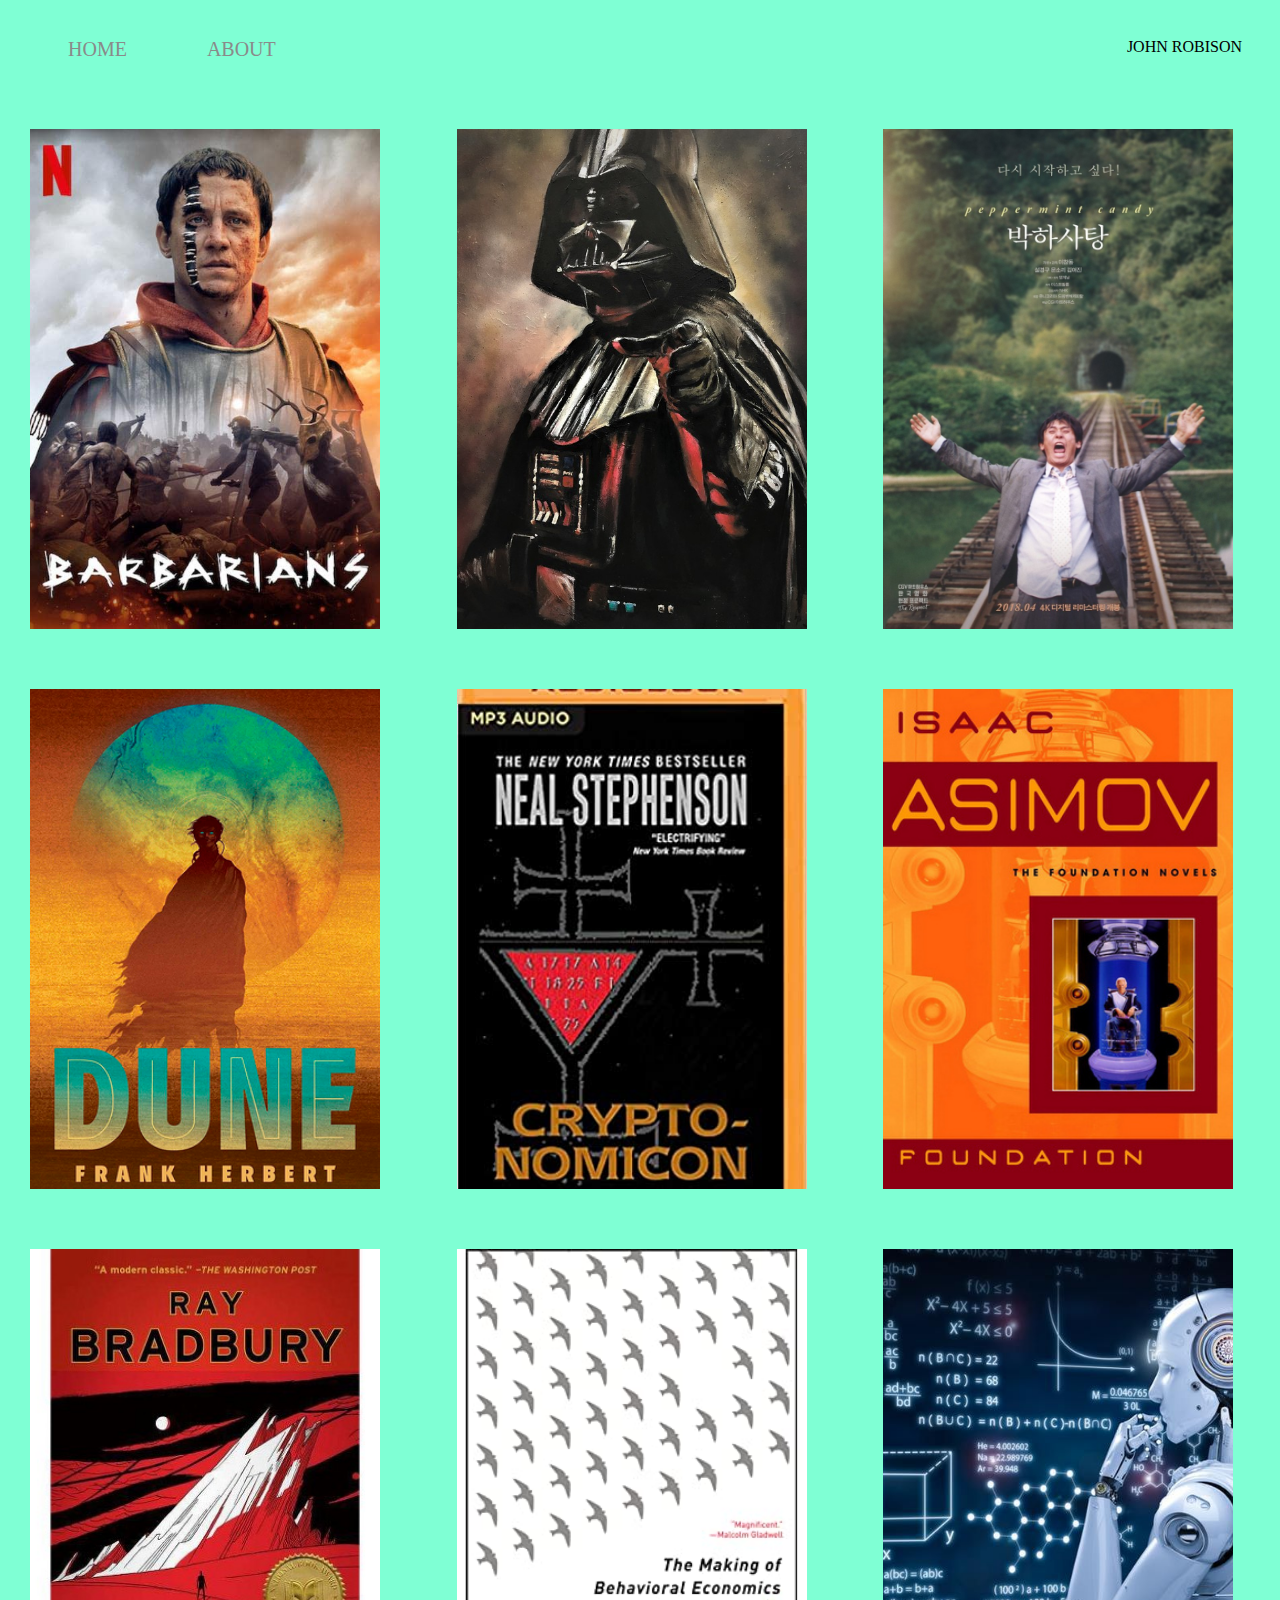
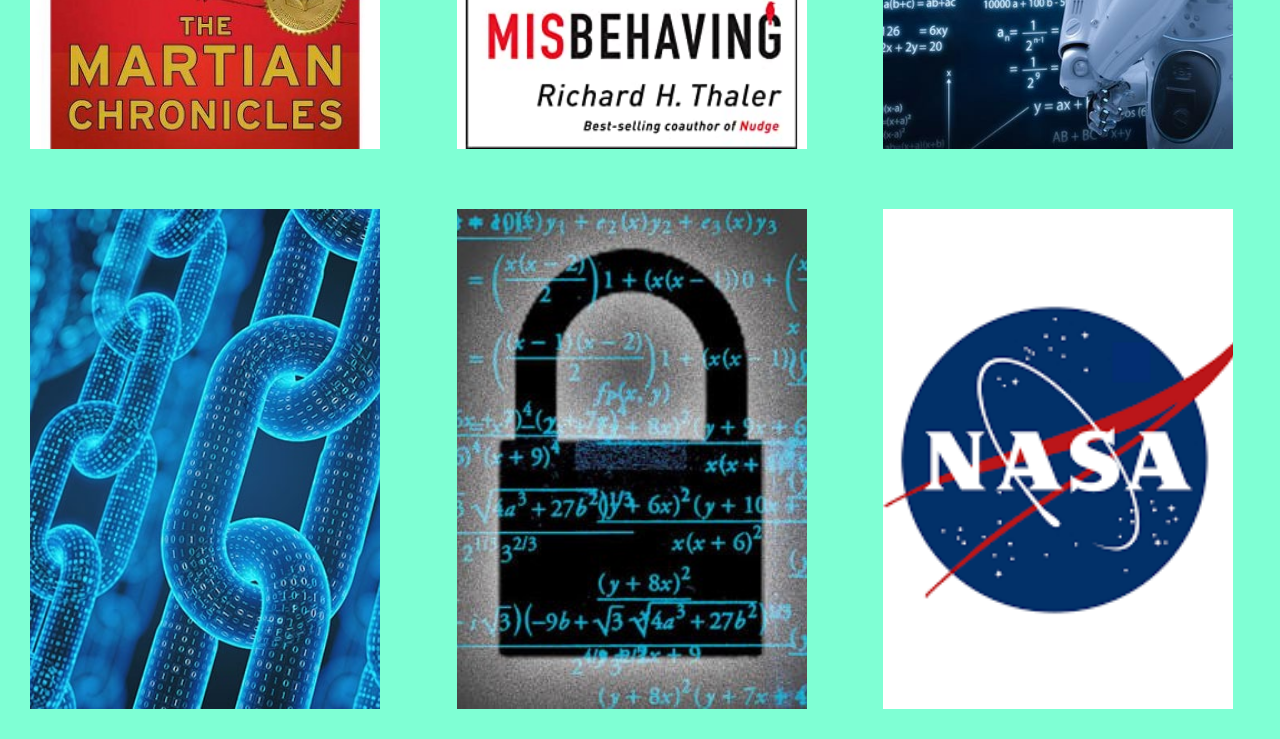
<file: index.html>
<!DOCTYPE html>
<html lang="en">
<head>
    <meta charset="UTF-8">
    <meta http-equiv="X-UA-Compatible" content="IE=edge">
    <meta name="viewport" content="width=device-width, initial-scale=1.0">
    <link href = "https://fonts.googleapis.com/css?family=Lato" rel="styleheet">
    <link rel="stylesheet" href="style.css">
    <title>John Robison's Personal Website</title>
</head>
<body>
    <div class="container">
        <div class="nav-wrapper">
          <div class="left-side">
            <div class="nav-link-wrapper active-nav-link">
              <a href="index.html">Home</a>
            </div>
    
            <div class="nav-link-wrapper">
              <a href="about.html">About</a>
            </div>
          </div>

        <div class="right-side">
            <div class="brand">
              <div>JOHN ROBISON</div>
            </div>
        </div>
        </div>
    </div>

    <div class="content-wrapper">
        <div class="portfolio-items-wrapper">
            <div class="portfolio-item-wrapper">
                <div class="portfolio-img-background" style="background-image:url(images/arminius.jpg)"></div>
                <div class="img-text-wrapper">
                    <div class="subtitle" id="german">
                        German Film — Barbaren
                    </div>
                </div>
            </div>
            <div class="portfolio-item-wrapper">
                <div class="portfolio-img-background" style="background-image:url(images/darth-vader-2.jpg)"></div>
                <div class="img-text-wrapper">
                    <div class="subtitle" id="star-wars">
                        Science Fiction — Star Wars
                    </div>
                </div>
            </div>
            <div class="portfolio-item-wrapper">
                <div class="portfolio-img-background" style="background-image:url(images/peppermint-candy.jpg)"></div>
                <div class="img-text-wrapper">
                    <div class="subtitle" id="east-asian">
                        East Asian Film — Peppermint Candy
                    </div>
                </div>
            </div>
            <div class="portfolio-item-wrapper">
                <div class="portfolio-img-background" style="background-image:url(images/dune-2.jpg)"></div>
                <div class="img-text-wrapper">
                    <div class="subtitle" id="dune">
                        Dune, by Frank Herbert
                    </div>
                </div>
            </div>
            <div class="portfolio-item-wrapper">
                <div class="portfolio-img-background" style="background-image:url(images/crypto.jpg)"></div>
                <div class="img-text-wrapper">
                    <div class="subtitle" id="crypto">
                        Cryptonomicon, by Neal Stephenson
                    </div>
                </div>
            </div>
            <div class="portfolio-item-wrapper">
                <div class="portfolio-img-background" style="background-image:url(images/foundation.jpg)"></div>
                <div class="img-text-wrapper">
                    <div class="subtitle" id="foundation">
                        The Foundation Trilogy, by Isaac Asimov
                    </div>
                </div>
            </div>
            <div class="portfolio-item-wrapper">
                <div class="portfolio-img-background" style="background-image:url(images/martian-chronicles.jpg)"></div>
                <div class="img-text-wrapper">
                    <div class="subtitle" id="martian">
                        Tha Martian Chronicles, by Ray Bradbury
                    </div>
                </div>
            </div>
            <div class="portfolio-item-wrapper">
                <div class="portfolio-img-background" style="background-image:url(images/misbehaving.jpg)"></div>
                <div class="img-text-wrapper">
                    <div class="subtitle" id="econ">
                        Behavioral Economics
                    </div>
                </div>
            </div>
            <div class="portfolio-item-wrapper">
                <div class="portfolio-img-background" style="background-image:url(images/machine-learning.jpg)"></div>
                <div class="img-text-wrapper">
                    <div class="subtitle" id="machine-learning">
                        Machine Learning
                    </div>
                </div>
            </div>
            <div class="portfolio-item-wrapper">
                <div class="portfolio-img-background" style="background-image:url(images/blockchain-security.jpg)"></div>
                <div class="img-text-wrapper">
                    <div class="subtitle" id="blockchain">
                        Blockchain
                    </div>
                </div>
            </div>
            <div class="portfolio-item-wrapper">
                <div class="portfolio-img-background" style="background-image:url(images/cryptography.jpg)"></div>
                <div class="img-text-wrapper">
                    <div class="subtitle" id="math">
                        Mathematics and Cryptography
                    </div>
                </div>
            </div>
            <div class="portfolio-item-wrapper">
                <div class="portfolio-img-background" style="background-image:url(images/nasa.png)"></div>
                <div class="img-text-wrapper">
                    <div class="subtitle" id="nasa">
                        NASA
                    </div>
                </div>
            </div>

        </div>
    </div>
</body>
<script>
    //Find all objects on the page that match this particular query
    const portfolioItems = document.querySelectorAll('.portfolio-item-wrapper');
    //portflioItems is now an array containing each of these objects

    // forEach() function runs over each of these portfolioItems objects
    // adds an event listener that is triggered by a 'mouseover' event
    // select the class list from each div and darken each image as you slide over it
    // remove this filter as your mouse leaves the selected object
    portfolioItems.forEach(portfolioItem => {
    portfolioItem.addEventListener('mouseover', () => {
      console.log(portfolioItem.childNodes[1].classList)
      portfolioItem.childNodes[1].classList.add('image-blur');
    });

    portfolioItem.addEventListener('mouseout', () => {
      console.log(portfolioItem.childNodes[1].classList)
      portfolioItem.childNodes[1].classList.remove('image-blur');
    });
  });
</script>
</html>
</file>
<file: style.css>
body {
    margin: 0px;
    background-color: aquamarine;
}
/* About Page */
.two-column-wrapper {
    display: grid;
    grid-template-columns: 1fr 1fr;
}

img {
    width: 375px;
    height: 500px;
    padding: 30px;
}
h1 {
    color: crimson;
    font-family: 'Poiret One', Helvetica, sans-serif;
    font-weight: 600;

}
p {
    font-family: 'Poiret One', Helvetica, sans-serif;
    font-size: 20px;
    padding: 30px;
}
a {
    font-size: 20px;
    padding: 30px;
}

/*This enables us to divide our webite page into fractional units*/
.container {
    display: grid;
    grid-template-columns: 1fr;
}
.nav-wrapper {
    display: flex;
    justify-content: space-between;
    padding: 38px;
    
  }

.left-side {
    display: flex;
}

.nav-wrapper > .left-side > div {
    margin-right: 20px;
    font-size: 0.9em;
    text-transform: uppercase;
}

.nav-link-wrapper {
    height: 22px;
    border-bottom: 1px solid transparent;
    transition: border-bottom 0.5s;
}

.nav-link-wrapper a {
    color: #8a8a8a;
    text-decoration: none;
    transition: color 0.5s;
}

 .nav-link-wrapper:hover {
     border-bottom: 1px solid black;
 }
 .nav-link-wrapper a:hover {
    color: black;
}

.portfolio-items-wrapper {
    display: grid;
    grid-template-columns: 1fr 1fr 1fr;
}

.portfolio-item-wrapper {
    position: relative;
}

.portfolio-img-background {
    height: 500px;
    width: 350px;
    background-size: cover;
    background-position: center;
    background-repeat: no-repeat;  
    margin: 30px;
}

.img-text-wrapper {
    position: absolute;
    top: 0;
    display: flex;
    flex-direction: column;
    justify-content: center;
    align-items: center;
    height: 100%;
    
    padding-right: 140px;
    padding-left: 100px;
      
}
.img-text-wrapper .subtitle {
    transition: 1s;
    color: transparent;
    font-weight: 600;
}

.img-text-wrapper:hover .subtitle {
    font-weight: 600;
    color: lightblue;
    font-size: 30px;

}
.img-darken {
    transition: 1s;
    filter: brightness(10%);
}

.img-text-wrapper:hover #german {
    color: lightblue;
}
.img-text-wrapper:hover #star-wars {
    color: orange;
}
.img-text-wrapper:hover #east-asian {
    color: lightcoral;
}
.img-text-wrapper:hover #dune {
    color: rebeccapurple;
}
.img-text-wrapper:hover #crypto {
    color: lightgreen;
}
.img-text-wrapper:hover #foundation {
    color: turquoise;
}
.img-text-wrapper:hover #martian {
    color: yellowgreen;
}
.img-text-wrapper:hover #econ {
    color: blueviolet;
}
.img-text-wrapper:hover #machine-learning {
    color: lightpink;
}
.img-text-wrapper:hover #blockchain {
    color: lightsalmon;
}
.img-text-wrapper:hover #math {
    color: yellow;
}
.img-text-wrapper:hover #nasa {
    color: crimson;
    font-size: 40px;
    margin-bottom: 180px;
}
</file>
